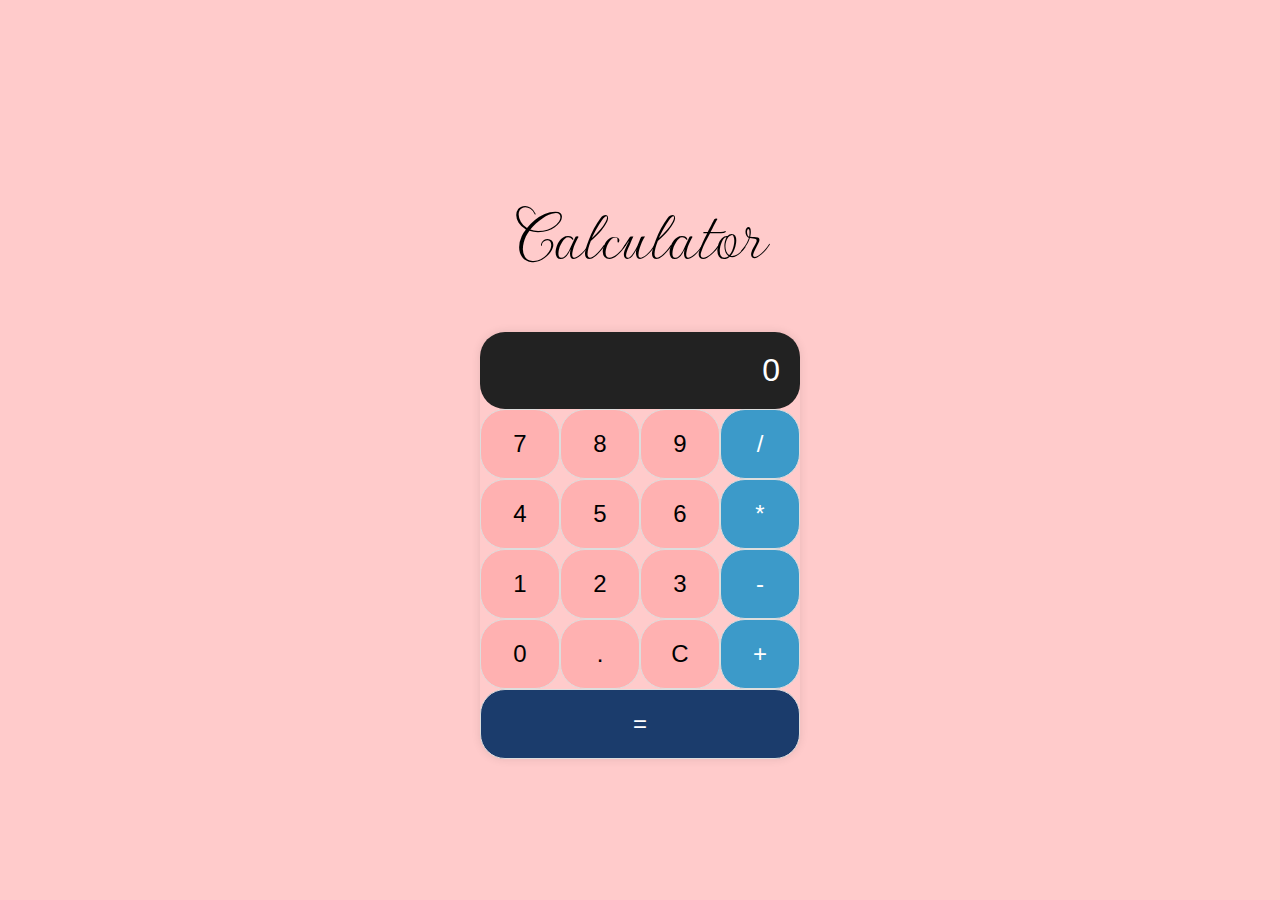
<file: calculator/index.html>
<!DOCTYPE html>
<html lang="en">
<head>
    <meta charset="UTF-8">
    <meta name="viewport" content="width=device-width, initial-scale=1.0">
    <title>Basic Calculator</title>
    <link rel="stylesheet" href="styles.css">
    <link rel="preconnect" href="https://fonts.googleapis.com">
    <link rel="preconnect" href="https://fonts.gstatic.com" crossorigin>
    <link href="https://fonts.googleapis.com/css2?family=Gwendolyn:wght@400;700&display=swap" rel="stylesheet">
</head>
<body>
    <div class="topic">
        <h1 class="gwendolyn-regular">Calculator</h1>
    </div>
    <div class="calculator">
        <div id="display" class="display">0</div>
        <div class="buttons">
            <button class="btn" onclick="appendNumber('7')">7</button>
            <button class="btn" onclick="appendNumber('8')">8</button>
            <button class="btn" onclick="appendNumber('9')">9</button>
            <button class="btn operator" onclick="setOperation('/')">/</button>

            <button class="btn" onclick="appendNumber('4')">4</button>
            <button class="btn" onclick="appendNumber('5')">5</button>
            <button class="btn" onclick="appendNumber('6')">6</button>
            <button class="btn operator" onclick="setOperation('*')">*</button>

            <button class="btn" onclick="appendNumber('1')">1</button>
            <button class="btn" onclick="appendNumber('2')">2</button>
            <button class="btn" onclick="appendNumber('3')">3</button>
            <button class="btn operator" onclick="setOperation('-')">-</button>

            <button class="btn" onclick="appendNumber('0')">0</button>
            <button class="btn" onclick="appendNumber('.')">.</button>
            <button class="btn" onclick="clearDisplay()">C</button>
            <button class="btn operator" onclick="setOperation('+')">+</button>

            <button class="btn equal" onclick="calculateResult()">=</button>
        </div>
    </div>

    <script src="script.js"></script>
</body>
</html>
</file>
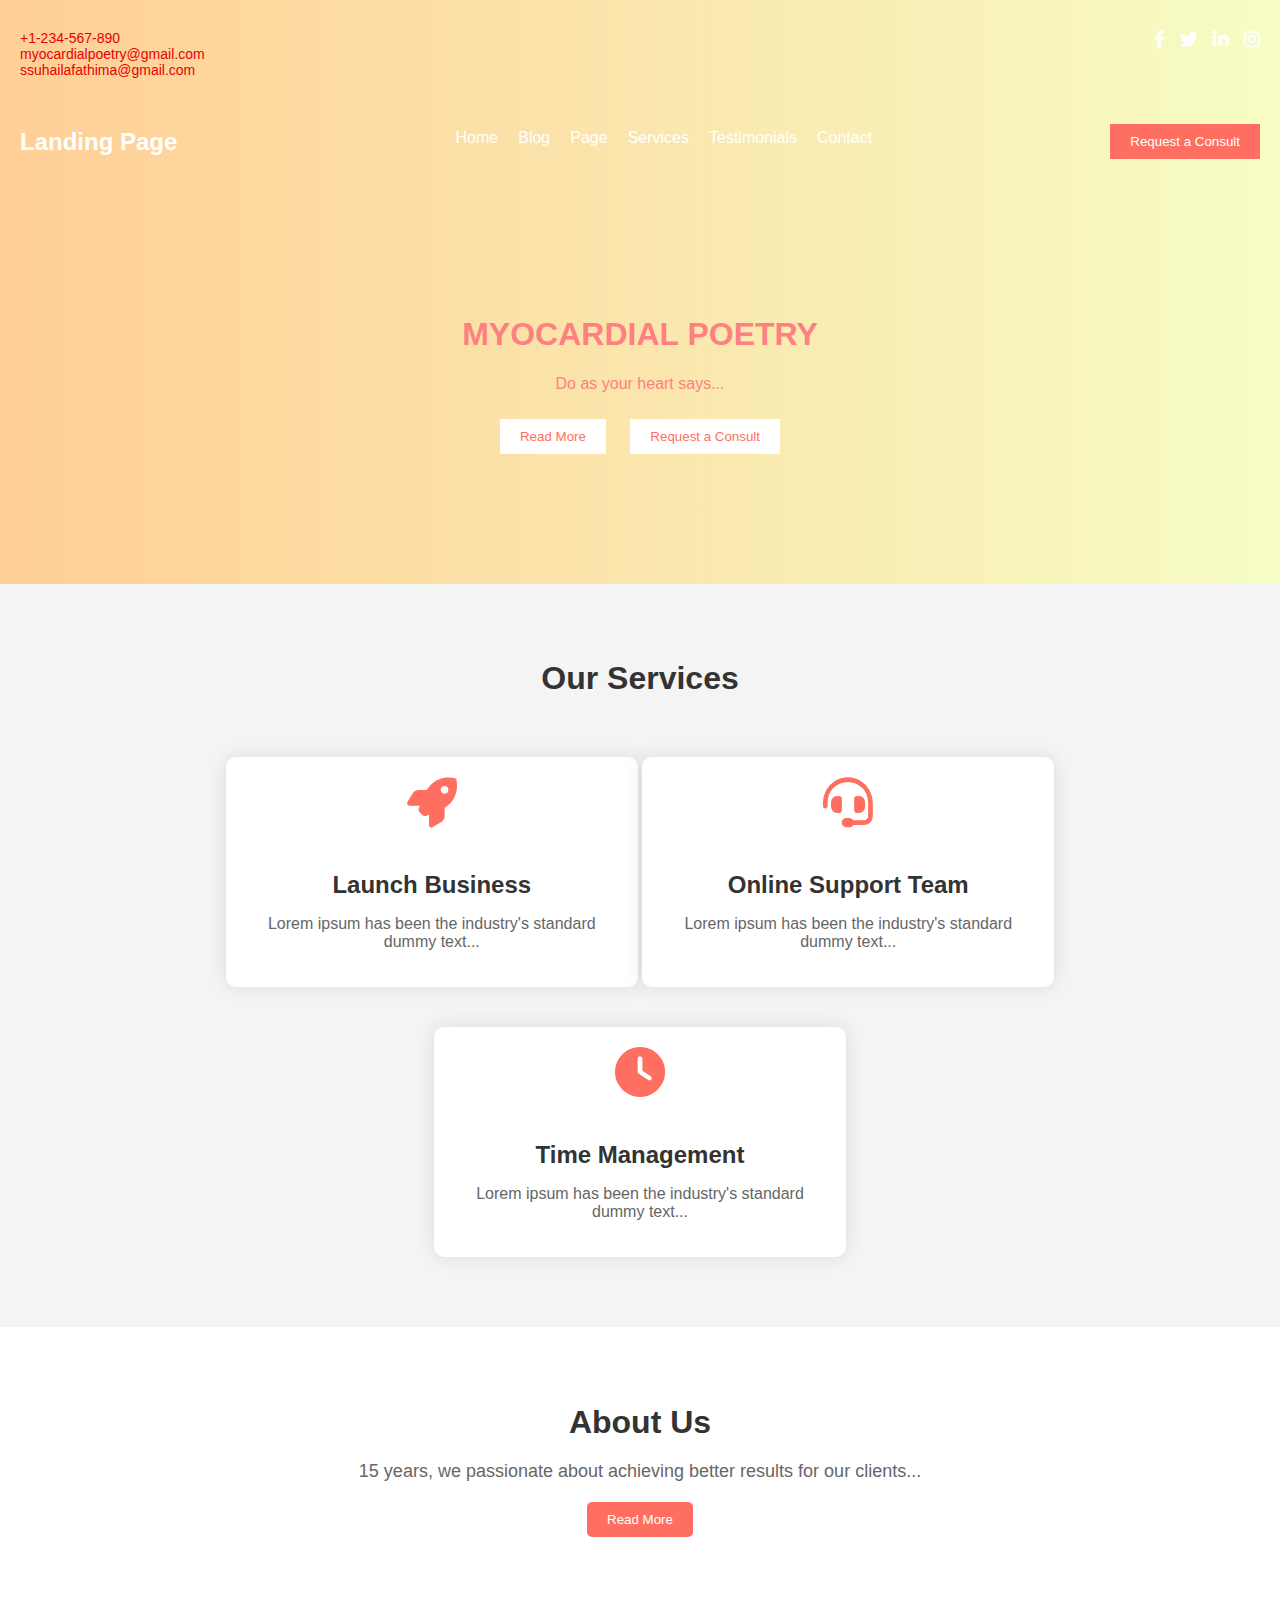
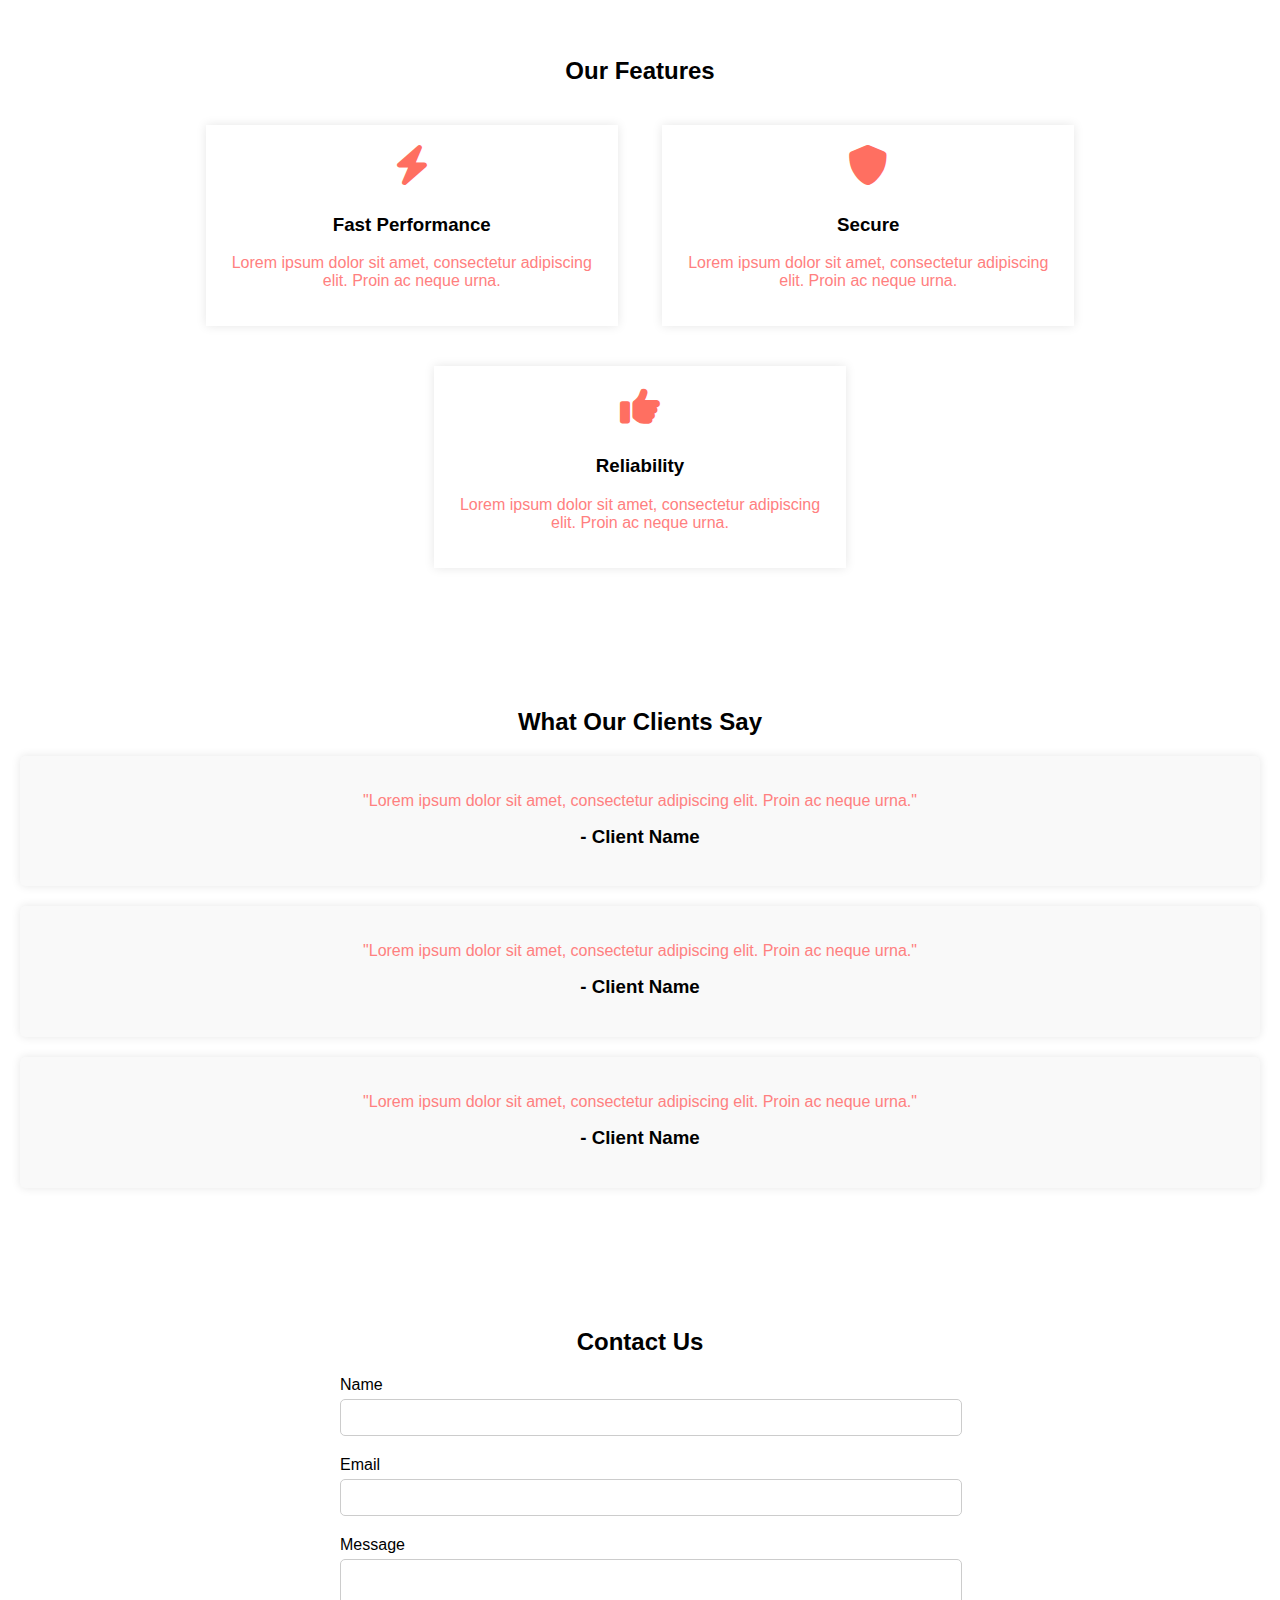
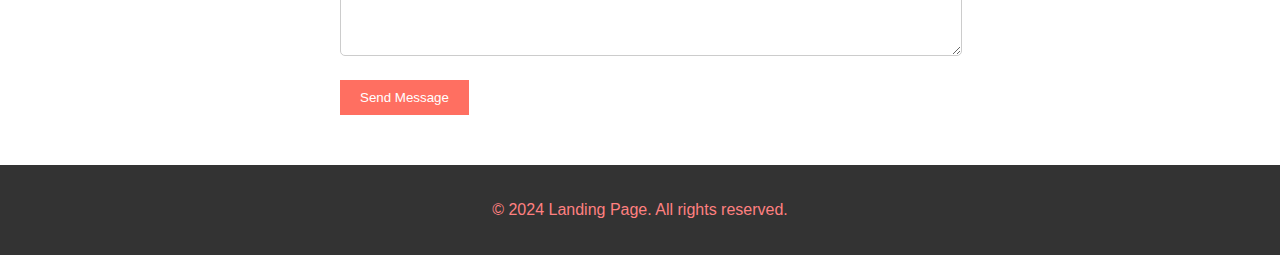
<file: landing page/index.html>
<!DOCTYPE html>
<html lang="en">
<head>
    <meta charset="UTF-8">
    <meta name="viewport" content="width=device-width, initial-scale=1.0">
    <title>Landing Page</title>
    <link rel="stylesheet" href="styles.css">
    <link rel="stylesheet" href="https://cdnjs.cloudflare.com/ajax/libs/font-awesome/6.0.0-beta3/css/all.min.css">
</head>
<body>
    <header>
        <div class="top-bar">
            <div class="contact-info">
                <span>+1-234-567-890</span>
                <span><br>myocardialpoetry@gmail.com</span>
                <span><br>ssuhailafathima@gmail.com</span>
            </div>
            <div class="social-links">
                <a href="#"><i class="fab fa-facebook-f"></i></a>
                <a href="#"><i class="fab fa-twitter"></i></a>
                <a href="#"><i class="fab fa-linkedin-in"></i></a>
                <a href="#"><i class="fab fa-instagram"></i></a>
            </div>
        </div>
        <nav class="navbar">
            <div class="logo">Landing Page</div>
            <ul class="nav-links">
                <li><a href="#">Home</a></li>
                <li><a href="#">Blog</a></li>
                <li><a href="#">Page</a></li>
                <li><a href="#">Services</a></li>
                <li><a href="#">Testimonials</a></li>
                <li><a href="#">Contact</a></li>
            </ul>
            <button class="cta">Request a Consult</button>
        </nav>
        <div class="hero-section">
            <h1>MYOCARDIAL POETRY</h1>
            <p>Do as your heart says...</p>
            <button class="hero-btn">Read More</button>
            <button class="hero-btn">Request a Consult</button>
        </div>
    </header>
    
    <section class="services">
        <h2>Our Services</h2>
        <div class="service">
            <i class="fas fa-rocket"></i>
            <h3>Launch Business</h3>
            <p>Lorem ipsum has been the industry's standard dummy text...</p>
        </div>
        <div class="service">
            <i class="fas fa-headset"></i>
            <h3>Online Support Team</h3>
            <p>Lorem ipsum has been the industry's standard dummy text...</p>
        </div>
        <div class="service">
            <i class="fas fa-clock"></i>
            <h3>Time Management</h3>
            <p>Lorem ipsum has been the industry's standard dummy text...</p>
        </div>
    </section>
    <section class="about">
        <h2>About Us</h2>
        <p>15 years, we passionate about achieving better results for our clients...</p>
        <button class="about-btn">Read More</button>
    </section>
        
    <section class="features">
        <h2>Our Features</h2>
        <div class="feature">
            <i class="fas fa-bolt"></i>
            <h3>Fast Performance</h3>
            <p>Lorem ipsum dolor sit amet, consectetur adipiscing elit. Proin ac neque urna.</p>
        </div>
        <div class="feature">
            <i class="fas fa-shield-alt"></i>
            <h3>Secure</h3>
            <p>Lorem ipsum dolor sit amet, consectetur adipiscing elit. Proin ac neque urna.</p>
        </div>
        <div class="feature">
            <i class="fas fa-thumbs-up"></i>
            <h3>Reliability</h3>
            <p>Lorem ipsum dolor sit amet, consectetur adipiscing elit. Proin ac neque urna.</p>
        </div>
    </section>
    <section class="testimonials">
        <h2>What Our Clients Say</h2>
        <div class="testimonial">
            <p>"Lorem ipsum dolor sit amet, consectetur adipiscing elit. Proin ac neque urna."</p>
            <h3>- Client Name</h3>
        </div>
        <div class="testimonial">
            <p>"Lorem ipsum dolor sit amet, consectetur adipiscing elit. Proin ac neque urna."</p>
            <h3>- Client Name</h3>
        </div>
        <div class="testimonial">
            <p>"Lorem ipsum dolor sit amet, consectetur adipiscing elit. Proin ac neque urna."</p>
            <h3>- Client Name</h3>
        </div>
    </section>
    <section class="contact">
        <h2>Contact Us</h2>
        <form action="#">
            <div class="form-group">
                <label for="name">Name</label>
                <input type="text" id="name" name="name" required>
            </div>
            <div class="form-group">
                <label for="email">Email</label>
                <input type="email" id="email" name="email" required>
            </div>
            <div class="form-group">
                <label for="message">Message</label>
                <textarea id="message" name="message" rows="5" required></textarea>
            </div>
            <button type="submit" class="contact-btn">Send Message</button>
        </form>
    </section>
    <footer>
        <p>&copy; 2024 Landing Page. All rights reserved.</p>
    </footer>
</body>
</html>
</file>
<file: calculator/styles.css>
/* styles.css */

body {
    display: flex;
    flex-direction: column;
    justify-content: center;
    align-items: center;
    height: 100vh;
    margin: 0;
    background-color: #FFCBCB;
    font-family: Arial, sans-serif;
}

.topic .gwendolyn-regular {
    font-family: "Gwendolyn", cursive;
    font-weight: 400;
    font-size: 75px;
}

.topic .gwendolyn-bold {
    font-family: "Gwendolyn", cursive;
    font-weight: 700;
    font-size: 75px;
}

.calculator {
    width: 320px;
    box-shadow: 0 0 10px rgba(0, 0, 0, 0.1);
    border-radius: 25px;
    transition: 0.5ms;
}

.calculator:hover {
    transform: translateY(-5px);
    box-shadow: 0 0 25px rgba(0, 0, 0, 0.1);
}

.display {
    background-color: #222;
    color: white;
    font-size: 2rem;
    text-align: right;
    padding: 20px;
    box-sizing: border-box;
    border-radius: 25px;
}

.buttons {
    display: grid;
    grid-template-columns: repeat(4, 1fr);
}

.btn {
    padding: 20px;
    font-size: 1.5rem;
    border: 1px solid #ddd;
    background-color: #FFB1B1;
    cursor: pointer;
    transition: background-color 0.3s;
    border-radius: 25px;
}

.btn:hover {
    background-color: #e29292;
}

.operator {
    background-color: #3c9ac9;
    color: white;
}

.operator:hover {
    background-color: #1679AB;
}

.equal {
    grid-column: span 4;
    background-color: #1b3c6c;
    color: white;
}

.equal:hover {
    background-color: #102C57;
}
</file>
<file: landing page/styles.css>
/* styles.css */

body {
    font-family: Arial, sans-serif;
    margin: 0;
    padding: 0;
    box-sizing: border-box;
}

header {
    background: linear-gradient(to right, #FFCF96, #F6FDC3);
    color: white;
    padding: 20px 0;
}

.top-bar {
    display: flex;
    justify-content: space-between;
    padding: 10px 20px;
    font-size: 14px;
}

.contact-info span{
    color: #e90000;
}

.navbar {
    display: flex;
    justify-content: space-between;
    align-items: center;
    padding: 20px;
}

.logo {
    font-size: 24px;
    font-weight: bold;
}

.nav-links {
    list-style: none;
    display: flex;
    gap: 20px;
}

.nav-links li {
    position: relative;
}

.nav-links li a {
    color: white;
    text-decoration: none;
    padding: 5px 0;
    display: block;
}

.nav-links li a:hover {
    color: #ff6f61;
}

.nav-links li a::after {
    content: '';
    display: block;
    width: 0;
    height: 2px;
    background: #ff6f61;
    transition: width 0.3s;
    margin-top: 5px;
}

.nav-links li a:hover::after {
    width: 100%;
}

.cta {
    background: #ff6f61;
    color: white;
    padding: 10px 20px;
    border: none;
    cursor: pointer;
}

.hero-section {
    text-align: center;
    padding: 100px 20px;
}

.hero-section h1,p{
    color: #FF8080;
}

.hero-btn {
    background: white;
    color: #ff6f61;
    padding: 10px 20px;
    border: none;
    margin: 10px;
    cursor: pointer;
}

.services, .about, .features, .testimonials, .contact {
    padding: 50px 20px;
    text-align: center;
}

.services .service, .features .feature, .testimonials .testimonial {
    margin: 20px 0;
}

.about-btn, .contact-btn {
    background: #ff6f61;
    color: white;
    padding: 10px 20px;
    border: none;
    cursor: pointer;
}

.features .feature i {
    font-size: 40px;
    color: #ff6f61;
    margin-bottom: 10px;
}

.features .feature {
    display: inline-block;
    width: 30%;
    padding: 20px;
    box-shadow: 0 0 10px rgba(0,0,0,0.1);
    margin: 20px;
}

.testimonials .testimonial {
    background: #f9f9f9;
    padding: 20px;
    border-radius: 5px;
    box-shadow: 0 0 10px rgba(0,0,0,0.1);
}

.testimonials .testimonial h3 {
    margin-top: 10px;
    font-weight: bold;
}

.contact form {
    max-width: 600px;
    margin: 0 auto;
    text-align: left;
}

.contact .form-group {
    margin-bottom: 20px;
}

.contact .form-group label {
    display: block;
    margin-bottom: 5px;
}

.contact .form-group input,
.contact .form-group textarea {
    width: 100%;
    padding: 10px;
    border: 1px solid #ccc;
    border-radius: 5px;
}

footer {
    background: #333;
    color: white;
    text-align: center;
    padding: 20px;
}

.social-links {
    display: flex;
    gap: 15px;
}

.social-links a {
    color: white;
    text-decoration: none;
    font-size: 18px;
}

.services {
    padding: 50px 20px;
    text-align: center;
    background: #f4f4f4;
}

.services h2 {
    font-size: 32px;
    margin-bottom: 40px;
    color: #333;
}

.service {
    display: inline-block;
    width: 30%;
    margin: 20px;
    padding: 20px;
    background: white;
    border-radius: 10px;
    box-shadow: 0 0 20px rgba(0, 0, 0, 0.1);
    transition: transform 0.3s ease;
    cursor: pointer;
}

.service:hover {
    transform: translateY(-10px);
}

.service i {
    font-size: 50px;
    color: #ff6f61;
    margin-bottom: 20px;
}

.service h3 {
    font-size: 24px;
    color: #333;
    margin-bottom: 10px;
}

.service p {
    font-size: 16px;
    color: #666;
}

.about {
    padding: 50px 20px;
    text-align: center;
}

.about h2 {
    font-size: 32px;
    margin-bottom: 20px;
    color: #333;
}

.about p {
    font-size: 18px;
    color: #666;
    margin-bottom: 20px;
}

.about-btn {
    background: #ff6f61;
    color: white;
    padding: 10px 20px;
    border: none;
    border-radius: 5px;
    cursor: pointer;
}

.about-btn:hover {
    background: #ff5733;
}

/* Additional CSS for the icons */
@import url('https://cdnjs.cloudflare.com/ajax/libs/font-awesome/6.0.0-beta3/css/all.min.css');
</file>
